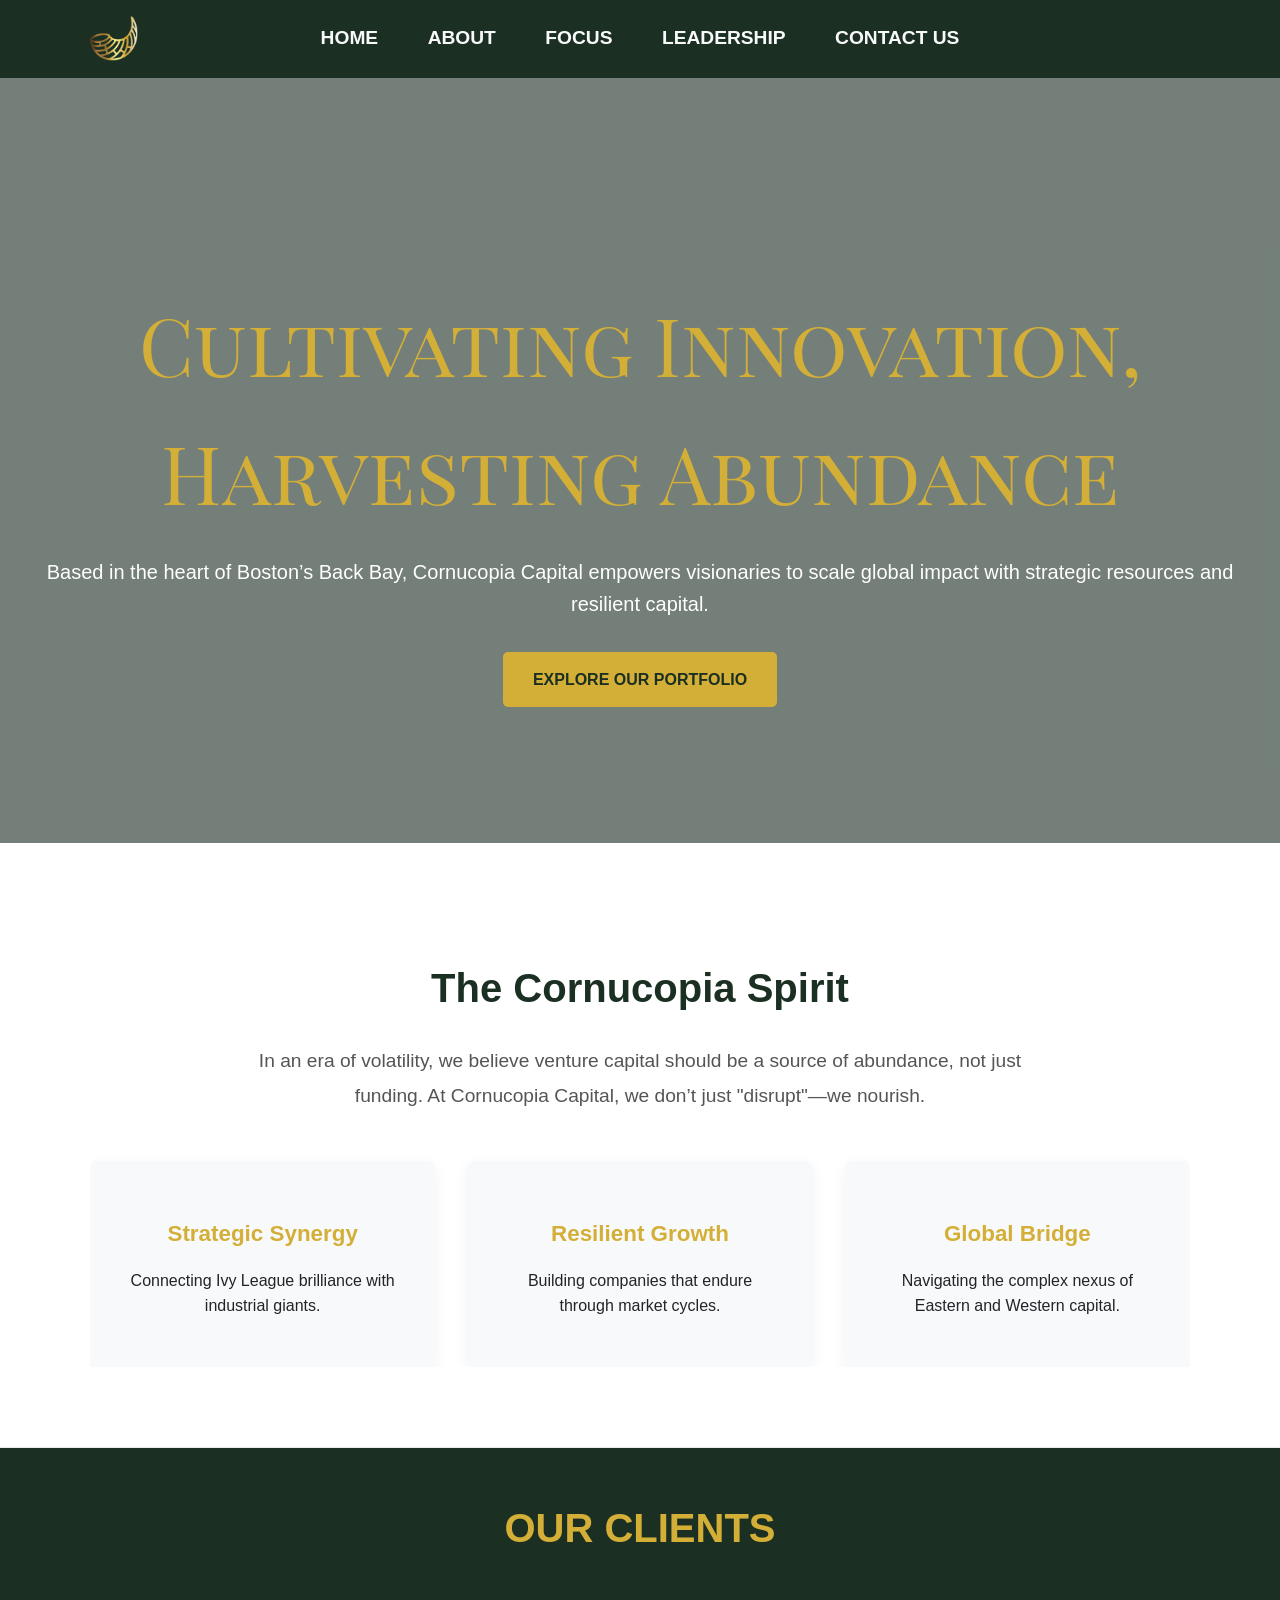
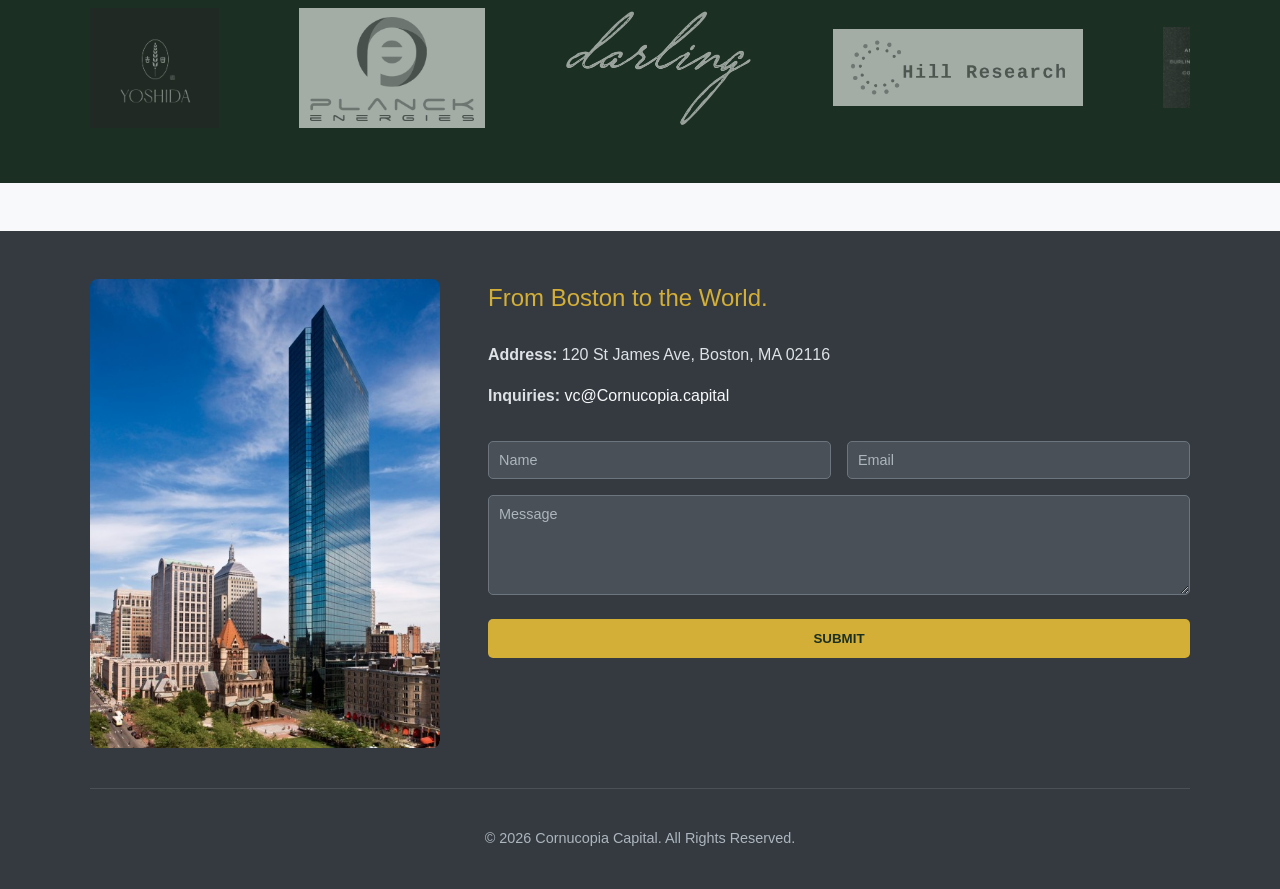
<file: index.html>
<!DOCTYPE html>
<html lang="en">

<head>
    <meta charset="UTF-8">
    <meta name="viewport" content="width=device-width, initial-scale=1.0">
    <title>Home | Cornucopia Capital</title>
    <link rel="stylesheet" href="styles/global.css">
    <link rel="stylesheet" href="styles/index.css">
    <script defer src="scripts/global.js"></script>
    <script defer src="scripts/index.js"></script>
    <link rel="preconnect" href="https://fonts.googleapis.com">
    <link rel="preconnect" href="https://fonts.gstatic.com" crossorigin>
    <link
        href="https://fonts.googleapis.com/css2?family=Playfair+Display+SC:ital,wght@0,400;0,700;0,900;1,400;1,700;1,900&display=swap"
        rel="stylesheet">
</head>

<body>

    <div id="header-placeholder"></div>

    <main>
        <section class="hero">
            <video autoplay loop muted playsinline class="hero-video">
                <source src="image/index.mp4" type="video/mp4">
            </video>
            <div class="hero-content">
                <h1>Cultivating Innovation, Harvesting Abundance</h1>
                <p>Based in the heart of Boston’s Back Bay, Cornucopia Capital empowers visionaries to scale global
                    impact with strategic resources and resilient capital.</p>
                <a href="#philosophy" class="cta-button">Explore Our Portfolio</a>
            </div>
        </section>

        <section class="philosophy" id="philosophy">
            <div class="container">
                <h2>The Cornucopia Spirit</h2>
                <p class="philosophy-intro">In an era of volatility, we believe venture capital should be a source of
                    abundance, not just funding. At Cornucopia Capital, we don’t just "disrupt"—we nourish.</p>

                <div class="pillars">
                    <div class="pillar">
                        <h3>Strategic Synergy</h3>
                        <p>Connecting Ivy League brilliance with industrial giants.</p>
                    </div>
                    <div class="pillar">
                        <h3>Resilient Growth</h3>
                        <p>Building companies that endure through market cycles.</p>
                    </div>
                    <div class="pillar">
                        <h3>Global Bridge</h3>
                        <p>Navigating the complex nexus of Eastern and Western capital.</p>
                    </div>
                </div>
            </div>
        </section>

        <section class="clients-banding">
            <div class="container">
                <h2>OUR CLIENTS</h2>
                <div class="client-logos">
                    <a href="https://https://www.yoshidaomakase.com/" target="_blank" rel="noopener noreferrer"><img src="image/client1.png" alt="Client 1"></a>
                    <a href="https://https://www.planckenergies.com/" target="_blank" rel="noopener noreferrer"><img src="image/client2.png" alt="Client 2"></a>
                    <a href="https://darlingcambridge.com" target="_blank" rel="noopener noreferrer"><img src="image/client3.png" alt="Client 3"></a>
                    <a href="https://hillresearch.ai" target="_blank" rel="noopener noreferrer"><img src="image/client4.png" alt="Client 4"></a>
                    <a href="https://https://wellesley.karmaasianfusion.com/" target="_blank" rel="noopener noreferrer"><img src="image/client5.png" alt="Client 5"></a>
                    
                    <!-- Duplicated set for seamless loop animation -->
                    <a href="https:///www.yoshidaomakase.com/" target="_blank" rel="noopener noreferrer" aria-hidden="true"><img src="image/client1.png" alt="Client 1"></a>
                    <a href="https://https://www.planckenergies.com/" target="_blank" rel="noopener noreferrer" aria-hidden="true"><img src="image/client2.png" alt="Client 2"></a>
                    <a href="https://darlingcambridge.com" target="_blank" rel="noopener noreferrer" aria-hidden="true"><img src="image/client3.png" alt="Client 3"></a>
                    <a href="https://hillresearch.ai" target="_blank" rel="noopener noreferrer" aria-hidden="true"><img src="image/client4.png" alt="Client 4"></a>
                    <a href="https://https://wellesley.karmaasianfusion.com/" target="_blank" rel="noopener noreferrer" aria-hidden="true"><img src="image/client5.png" alt="Client 5"></a>
                </div>
            </div>
        </section>

        <section class="leadership" id="leadership" style="display: none;">
            <div class="container">
                <h2>Led by Visionaries</h2>
                <div class="leader-profile">
                    <div class="leader-photo">
                        <img src="image/team1.png" alt="Gary Yu, Founding Partner">
                    </div>
                    <div class="leader-info">
                        <h3>Gary Yu, Founding Partner</h3>
                        <p>Founding Partner
                            With a strong focus on technology innovation and early-stage investing, Gary leads the
                            firm’s mission to identify and support high-potential startups within the Boston innovation
                            ecosystem.</p>
                    </div>
                </div>
            </div>
        </section>
    </main>

    <div id="footer-placeholder"></div>

</body>

</html>
</file>
<file: styles/global.css>
/* Global Styles */
html {
    scroll-behavior: smooth;
    scroll-padding-top: 100px;
}

body {
    font-family: -apple-system, BlinkMacSystemFont, "Segoe UI", Roboto, Helvetica, Arial, sans-serif;
    margin: 0;
    line-height: 1.6;
    background-color: #f8f9fa;
    color: #212529;
    padding-top: 78px;
}

.container {
    width: 90%;
    max-width: 1100px;
    margin: auto;
    overflow: hidden;
}

/* Header Styles from header.html */
header {
    background: #1B3022;
    padding: 1rem 0;
    border-bottom: 1px solid #1B3022;
    position: fixed;
    top: 0;
    left: 0;
    width: 100%;
    z-index: 1000;
}

header .container {
    display: grid;
    grid-template-columns: 1fr auto 1fr;
    align-items: center;
}

header .logo img {
    height: 45px;
    vertical-align: middle;
}

header .desktop-nav ul {
    margin: 0;
    padding: 0;
    list-style: none;
}

header .desktop-nav ul li {
    display: inline;
    margin-left: 45px;
}

header .desktop-nav ul li:first-child {
    margin-left: 0;
}

header .desktop-nav ul li a {
    color: #f8f9fa;
    text-decoration: none;
    text-transform: uppercase;
    font-weight: bold;
    font-size: 1.2rem;
    transition: color 0.3s ease;
}

header .desktop-nav ul li a:hover {
    color: #D4AF37;
}

/* Hamburger Menu & Mobile Styles */
.hamburger-menu {
    display: none;
    cursor: pointer;
    flex-direction: column;
    gap: 5px;
    z-index: 1001;
}

.hamburger-menu span {
    width: 25px;
    height: 3px;
    background-color: #D4AF37;
    transition: 0.3s;
}

.close-menu {
    display: none;
}

@media (max-width: 768px) {
    header .container {
        display: flex;
        justify-content: center; /* Logo in the middle */
        position: relative;
    }

    .hamburger-menu {
        display: flex;
        position: absolute;
        right: 0; /* Hamburger on the right */
        top: 50%;
        transform: translateY(-50%);
    }

    header .desktop-nav {
        position: fixed;
        top: 0;
        left: -100%; /* Start off-screen */
        width: 250px;
        height: 100vh;
        background-color: #1B3022;
        transition: left 0.3s ease-in-out; /* Slide in gradually */
        padding-top: 80px;
        box-shadow: 2px 0 5px rgba(0,0,0,0.5);
    }

    header .desktop-nav.active {
        left: 0; /* Slide in */
    }

    header .desktop-nav ul li {
        display: block;
        margin: 20px 0 20px 25px;
    }

    .close-menu {
        display: block;
        position: absolute;
        top: 20px;
        right: 25px;
        font-size: 3rem;
        color: #D4AF37;
        cursor: pointer;
        line-height: 0.5;
    }
}

/* Footer Styles from footer.html */
footer {
    background: #343a40;
    color: #f8f9fa;
    margin-top: 3rem;
    padding-top: 3rem;
}

.footer-main-content {
    display: flex;
    justify-content: space-between;
    align-items: flex-start;
    gap: 3rem;
    padding-bottom: 2rem;
    border-bottom: 1px solid #495057;
}

.footer-location {
    flex: 1;
    max-width: 350px;
}

.footer-location img {
    width: 100%;
    height: auto;
    border-radius: 8px;
}

.footer-info {
    flex: 1.5;
    text-align: left;
}

.footer-info h4 {
    font-size: 1.5rem;
    color: #D4AF37; /* Theme secondary color */
    margin-top: 0;
    margin-bottom: 1.5rem;
    font-weight: 500;
}

.footer-info p {
    margin-bottom: 1rem;
    color: #dee2e6;
}

.footer-info a {
    color: #f8f9fa;
    text-decoration: none;
}

.footer-info a:hover {
    text-decoration: underline;
    color: #D4AF37;
}

.footer-contact-form {
    margin-top: 2rem;
}

.footer-contact-form .form-row {
    display: flex;
    gap: 1rem;
    margin-bottom: 1rem;
}

.footer-contact-form input,
.footer-contact-form textarea {
    width: 100%;
    padding: 10px;
    border: 1px solid #6c757d;
    background-color: #495057;
    color: #f8f9fa;
    border-radius: 5px;
    font-family: inherit;
    font-size: 0.9rem;
    box-sizing: border-box; /* Ensures padding doesn't affect width */
}

.footer-contact-form input::placeholder,
.footer-contact-form textarea::placeholder {
    color: #adb5bd;
}

.footer-contact-form .form-row input {
    flex: 1;
}

.footer-contact-form textarea {
    margin-bottom: 1rem;
    height: 100px;
    resize: vertical;
}

.footer-contact-form .submit-button {
    width: 100%;
    padding: 12px;
    background-color: #D4AF37;
    color: #1B3022;
    border: none;
    border-radius: 5px;
    font-weight: bold;
    cursor: pointer;
    text-transform: uppercase;
    transition: background-color 0.3s ease, color 0.3s ease;
}

.footer-contact-form .submit-button:hover {
    background-color: #fff;
    color: #1B3022;
}

.footer-bottom {
    text-align: center;
    padding: 1.5rem 0;
    font-size: 0.9rem;
    color: #adb5bd;
}

@media (max-width: 768px) {
    .footer-main-content {
        flex-direction: column;
        align-items: center;
        gap: 2rem;
    }

    .footer-info {
        text-align: center;
    }

    .footer-contact-form .form-row {
        flex-direction: column;
    }
}
</file>
<file: styles/index.css>
/* Index Page Specific Styles */
main {
    /* The hero section will define its own height */
}

.hero {
    position: relative;
    height: 85vh;
    display: flex;
    flex-direction: column;
    justify-content: center;
    align-items: center;
    text-align: center;
    padding: 0 20px;
    color: #fff;
    overflow: hidden;
}

.hero-video {
    position: absolute;
    top: 0;
    left: 0;
    width: 100%;
    height: 100%;
    object-fit: cover;
    z-index: -2;
}

.hero::before {
    content: '';
    position: absolute;
    top: 0;
    left: 0;
    width: 100%;
    height: 100%;
    /* Add a dark overlay for better text readability using the theme color */
    background-color: rgba(27, 48, 34, 0.6);
    z-index: -1;
}

.hero-content {
    max-width: 1500px;
    position: relative;
    z-index: 1;
}

.hero h1 {
    font-size: 5rem;
    margin-bottom: 1rem;
    color: #D4AF37;
    /* Secondary color for the headline */
    font-family: "Playfair Display SC", serif;
    font-weight: 400;
    font-style: normal;
}

.hero p {
    font-size: 1.25rem;
    margin-bottom: 2rem;
}

.cta-button {
    display: inline-block;
    padding: 15px 30px;
    background-color: #D4AF37;
    /* Secondary color */
    color: #1B3022;
    /* Primary theme color */
    text-decoration: none;
    font-weight: bold;
    border-radius: 5px;
    transition: background-color 0.3s ease, color 0.3s ease, transform 0.3s ease;
    text-transform: uppercase;
}

.cta-button:hover {
    background-color: #1B3022;
    color: #D4AF37;
    transform: translateY(-3px);
    border: 1px solid #D4AF37;
    padding: 14px 29px;
    /* Adjust padding to account for border */
}

/* Investment Philosophy Section */
.philosophy {
    padding: 5rem 0;
    background-color: #ffffff;
    text-align: center;
}

.philosophy h2 {
    font-size: 2.5rem;
    color: #1B3022;
    margin-bottom: 1.5rem;
}

.philosophy-intro {
    max-width: 800px;
    margin: 0 auto 3rem auto;
    font-size: 1.2rem;
    color: #555;
    line-height: 1.8;
}

.pillars {
    display: flex;
    justify-content: center;
    gap: 2rem;
    flex-wrap: wrap;
}

.pillar {
    flex: 1;
    min-width: 280px;
    padding: 2rem;
    background-color: #f8f9fa;
    border-radius: 8px;
    box-shadow: 0 4px 15px rgba(0, 0, 0, 0.05);
}

.pillar h3 {
    color: #D4AF37;
    margin-bottom: 1rem;
    font-size: 1.4rem;
}

/* Clients Banding Section */
.clients-banding {
    padding: 3rem 0;
    background-color: #1B3022;
    border-top: 1px solid #eaeaea;
    overflow: hidden;
}

.clients-banding h2 {
    text-align: center;
    font-size: 2.5rem;
    color: #D4AF37;
    margin-top: 0;
    margin-bottom: 3rem;
}

.client-logos {
    display: flex;
    align-items: center;
    gap: 5rem;
    flex-wrap: nowrap;
    width: max-content;
    padding-right: 5rem; /* Accounts for the gap to perfectly balance the loop math */
    animation: scroll-logos 25s linear infinite;
}

/* Pause the scrolling if a user hovers over a logo */
.client-logos:hover {
    animation-play-state: paused;
}

@keyframes scroll-logos {
    0% { transform: translateX(0); }
    /* Because there are exactly 2 identical sets side-by-side, shifting it -50% perfectly aligns set 2 to where set 1 started */
    100% { transform: translateX(-50%); }
}

.client-logos img {
    max-width: 250px;
    max-height: 120px;
    object-fit: contain;
    filter: grayscale(100%);
    opacity: 0.6;
    transition: filter 0.3s ease, opacity 0.3s ease;
}

.client-logos a:hover img {
    filter: grayscale(0%);
    opacity: 1;
}

/* Leadership Section */
.leadership {
    padding: 5rem 0;
    background-color: #f8f9fa;
    /* A slightly different background to separate sections */
    text-align: center;
}

.leadership h2 {
    font-size: 2.5rem;
    color: #1B3022;
    margin-bottom: 3rem;
}

.leader-profile {
    display: flex;
    align-items: center;
    justify-content: center;
    gap: 3rem;
    max-width: 900px;
    margin: 0 auto;
    text-align: left;
}

.leader-photo img {
    width: 250px;
    height: 250px;
    border-radius: 50%;
    object-fit: cover;
    border: 5px solid #D4AF37;
}

.leader-info h3 {
    font-size: 1.8rem;
    color: #1B3022;
    margin-bottom: 1rem;
}

@media (max-width: 768px) {
    .leader-profile {
        flex-direction: column;
        text-align: center;
    }

    .hero {
        height: auto;
        padding: 2rem 1rem 4rem;
    }

    .hero h1 {
        font-size: 2.5rem;
    }
}
</file>
